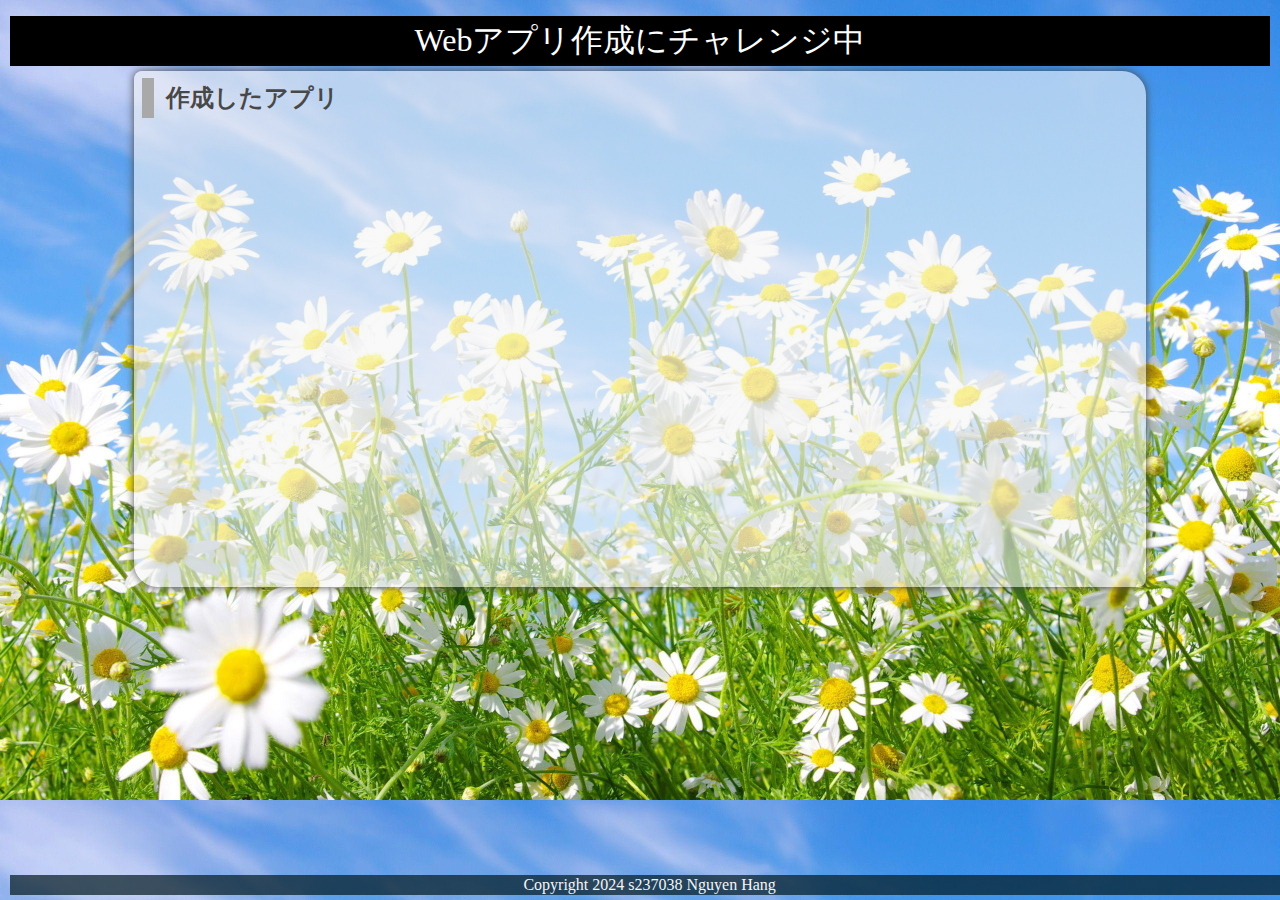
<file: index.html>
<!DOCTYPE html>
<html lang="ja">
  <head>
    <meta charset="UTF-8">
    <meta name="viewport" content="width=device-width, initial-scale=1.0">
    <title>グェンティハン</title>
    <meta name="description" content="グェンティハン">

    <link rel="icon" href="favicon.ico">
    <link rel="stylesheet" href="css/index.css">
  </head>

  <body>
    <!-- 見出し（みだし） -->
    <header class = "header">
      <h1>Webアプリ作成にチャレンジ中</h1>
    </header>
    
    <!-- 作成したアプリ -->
    <section class="container01">
      <h2>作成したアプリ</h2>
      <div class = "game">

        <div class="container01-01">
          <div class="item item01">
            <a href="01_omikuji/omikuji.html" title="今日の運勢を占うゲームです。"><img src="img/sakura.jpg" alt="おみくじ１"><br>おみくじ１</a>
          </div>
          <div class="item item01">
            <a href="02_omikuji/omikuji.html" title="音付きです。"><img src="img/omikuji2.png" alt="おみくじ２" class="img_omikuji2"><br>おみくじ２</a>
          </div>
          <div class="item item01">
            <a href="03_omikuji/omikuji.html" title="テキストも画像です。"><img src="img/omikuji3.png" alt="おみくじ３"><br>おみくじ３</a>
          </div>
          <div class="item item01">
            <a href="04_omikuji_kimetsu/omikuji_kimetsu.html" title="鬼滅の刃"><img src="img/zenitsu.png" alt="鬼滅の刃おみくじ"><br>鬼滅の刃<br>おみくじ</a>
          </div>
        </div>
        
        <div class="container01-02">
          <div class="item item01">
            <a href="05_calculator/calculator.html" title="かんたんな計算機です。"><img src="img/calc1.jpg" alt="計算機１"><br>計算機１</a>
          </div>
          
          <div class="item item01">
            <a href="06_calcuator(button)/calculator_button.html" title="=ボタンをつけた計算機です。"><img src="img/calc2.jpg" alt="計算機２"><br>計算機２</a>
          </div>
          
          <div class="item item01">
            <a href="07_calcuator(buttonkeyboat)/calculator_button.html" title="=全部ボタンの計算機です。"><img src="img/calc3.jpg" alt="計算機３"><br>計算機３</a>
          </div>
                    
          <div class="item item01">
            <a href="08_Time_guessing_quiz/timeguess.html" title="=時間当てクイズです"><img src="img/clock1.png" alt="クイズ">時間当て<br>クイズ</a>
          </div>
        </div>
        
        <div class="container01-03">
          <div class="item item01">
            <a href="09_memo/memo.html" title="メモアプリです。"><img src="img/memo.png" alt="memo"><br>memo</a>
          </div>
          
          <div class="item item01">
            <a href="10_memo/memo.html" title="メモアプリv1です。"><img src="img/memo1.png" alt="memo v1"><br>memo v1</a>
          </div>
          
          <div class="item item01">
            <a href="11_memo/memo.html" title="メモアプリv2です。"><img src="img/memo2.png" alt="memo v2"><br>memo v2</a>
          </div>
          
          <div class="item item01">
            <a href="12_memo/memo.html" title="メモアプリv3です。"><img src="img/memo3.png" alt="memo v3"><br>memo v3</a>
          </div>
          <div class="item item01">
            <a href="13_memo/memo.html" title="メモアプリv3です。"><img src="img/memo3.png" alt="memo v3"><br>memo v3</a>
          </div>
        </div>
        <div class="container01-04">
          <div class="item item02">
            <a href="14_tic_tac_toe/tic_tac_toe.html" title="player vs player"><img src="img/penguin.png" alt="〇✖ゲーム player vs player"><br>〇✖ゲーム player vs player</a>
          </div>
          
          <div class="item item02">
            <a href="15_tic_tac_toe/tic_tac_toe.html" title="vs computerです。"><img src="img/bear.png" alt="〇✖ゲーム"><br>〇✖ゲームvs computer</a>
          </div>
          <div class="item item02">
            <a href="16_tic_tac_toe_lv/tic_tac_toe.html" title="vs computer level付き。"><img src="img/bear.png" alt="〇✖ゲーム"><br>〇✖ゲームvs computer<br>level設定</a>
          </div>
        </div>

      </div>
      <div class="filler01"></div>
    </section>
    
    <!-- フッター -->
    <footer>
      <p>Copyright 2024 s237038 Nguyen Hang</p>
    </footer>
    <script src="js/index.js"></script>
  </body>
</html>
</file>
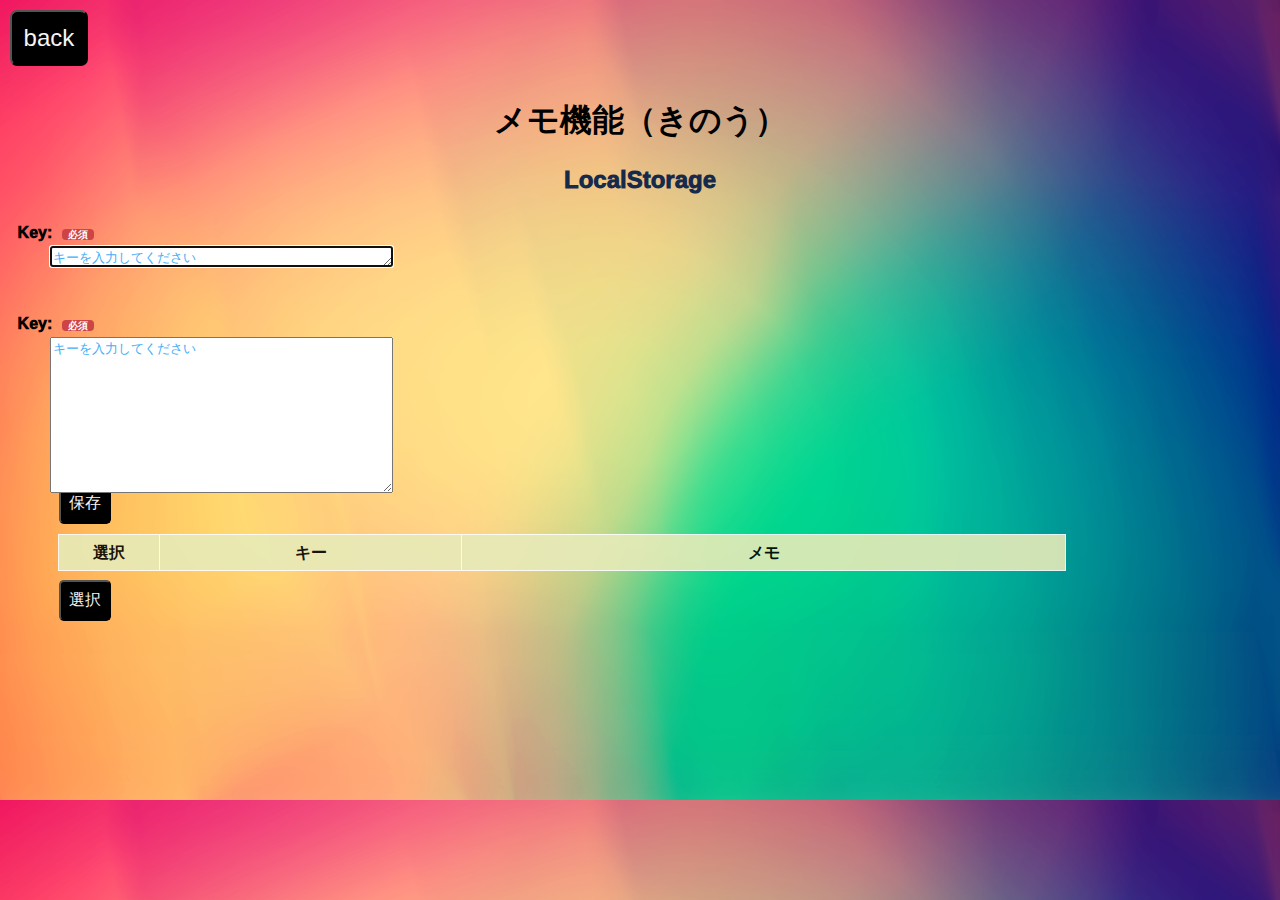
<file: 09_memo/memo.html>
<!DOCTYPE html>
<html lang="ja">
  <head>
    <meta charset="UTF-8">
    <meta name="viewport" content="width=device-width, initial-scale=1.0">
    <title>メモ機能（きのう）</title>

    <link rel="icon" href="hint.ico">
    <link rel="stylesheet" href="css/memo.css">
  </head>

  <body>
    <div class = "back">
      <button id="btn99" type="button" onclick="history.back()">back</button>
    </div>
    
    <header>
        <h1>メモ機能（きのう）</h1>
        <h2>LocalStorage</h1>
    </header>

    <main>
      <div class="field01">
       <label for="textKey">Key:</label>
       <textarea id="textKey" name="textKey" rows="1" cols="40" autofocus placeholder="キーを入力してください"></textarea>
      </div>
      
      <div class="field02">
        <label for="textMemo">Key:</label>
        <textarea id="textMemo" name="textMemo" rows="10" cols="40" placeholder="キーを入力してください"></textarea>
      </div>

      <div class="btn-area">
        <input id="save" type="submit" class="btn" value="保存">
      </div>

      <table id="table1">
        <tr>
          <th class="width10">選択</th>
          <th class="width30">キー</th>
          <th class="width60">メモ</th>
        </tr>
        <tbody id="list">
        </tbody>
       </table>
       <div class="btn-area">
        <input id="select" type="submit" class="btn" value="選択">
       </div>
       
    </main>
    <script src="js/memo.js"></script>
  </body>

</html>
</file>
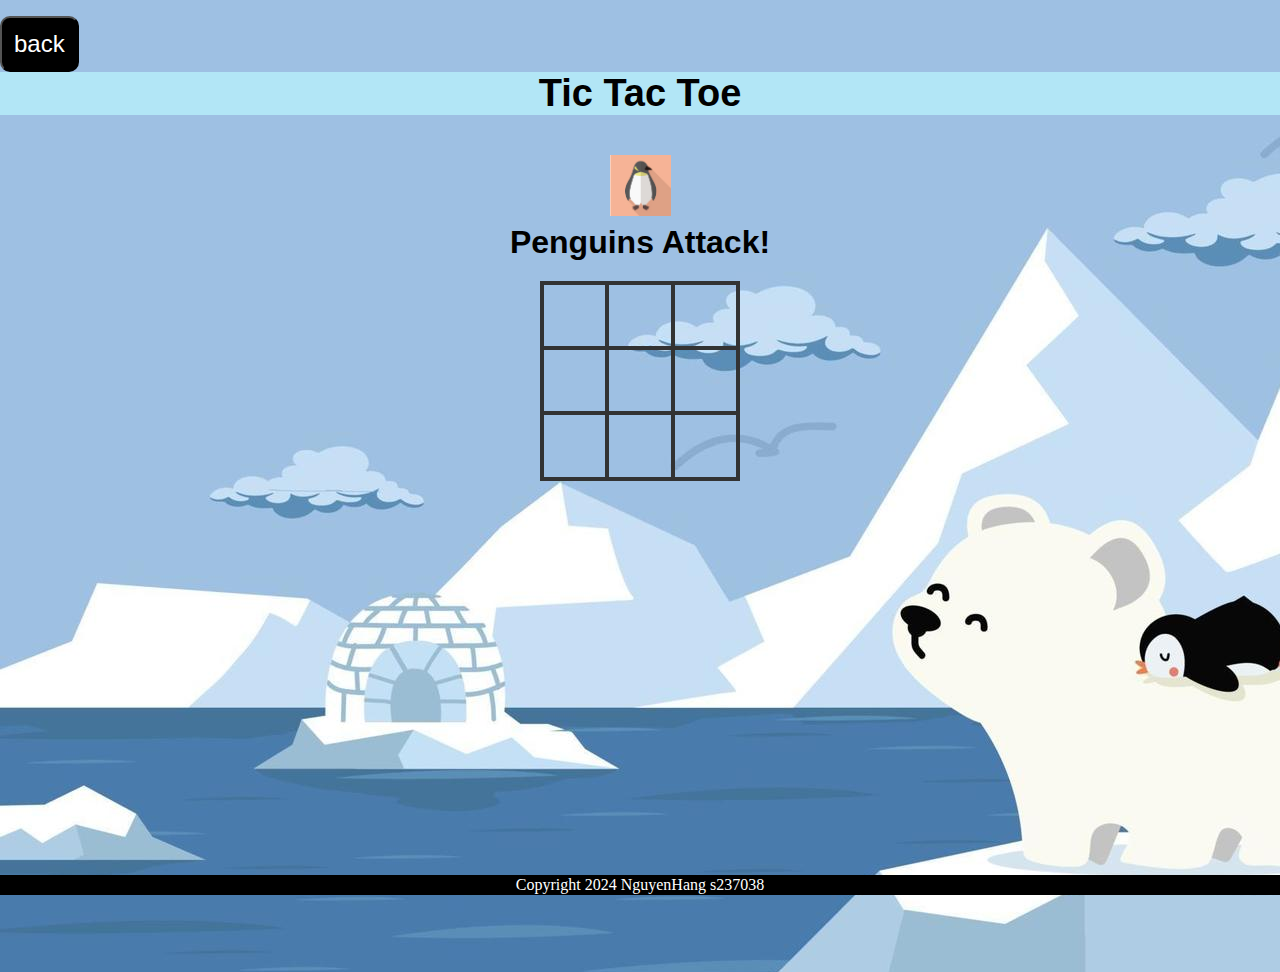
<file: 14_tic_tac_toe/tic_tac_toe.html>
<!DOCTYPE html>
<html lang="ja">
<head>
    <meta charset="UTF-8">
    <meta name="viewport" content="width=device-width, initial-scale=1.0">
    <title>Tic Tac Toe</title>
    <link rel="icon" href="tic_tac_toe.ico">
    <link rel="stylesheet" href="css/animate.css">
    <link rel="stylesheet" href="css/tic_tac_toe.css">
</head>
<body>
    <div class="back">
        <button id="btn99" class="btn" type="button" onclick="history.back()">back</button>
    </div>
    <div class="wrapper">
        <header>Tic Tac Toe</header>

        <div class="game-container">
            <div class="message-container">
                <div id="msgtext"></div>
            </div>
            <div class="squares-container">
                <div class="squares-box">
                    <div class="square" id="a_1"></div>
                    <div class="square" id="a_2"></div>
                    <div class="square" id="a_3"></div>
                    <div class="square" id="b_1"></div>
                    <div class="square" id="b_2"></div>
                    <div class="square" id="b_3"></div>
                    <div class="square" id="c_1"></div>
                    <div class="square" id="c_2"></div>
                    <div class="square" id="c_3"></div>
                </div>
            </div>
                <div class="btn-container">
                    <div class="js-hidden" id="newgame-btn">
                    <button id="btn90" class="btn" type="button">New Game</button>
                </div>
            </div>
        </div>
    </div>

    <footer>
        <p>Copyright 2024 NguyenHang s237038</p>
    </footer>
    <script src="https://ajax.googleapis.com/ajax/libs/jquery/1.12.0/jquery.min.js"></script>
    <script type="text/javascript" src="js/snowfall.jquery.min.js"></script>
    <script src="js/tic_tac_toe.js"></script>
</body>
</html>
</file>
<file: css/index.css>
@charset "utf-8";

html {
    /* ブラウザのデフォルトが16px                        */
    /* デフォルトの16pxの代わりに1emが10pxになるように調整 */
    font-size: 62.5%;
}

/* 「*」はユニバーサルセレクタ（すべての要素を対象にするセレクタ）でbox-sizing: border-box;を指定 */
/* この指定（してい）はborderとpaddingをボックスサイズ（widthとheight）の中に含めて算出するので、スタイリングがしやすい*/
*, *::before, *::after {
    box-sizing: border-box;
}

body{
    line-height: 1.5;
    color: rgb(73, 72, 72);
    font-size: 1.6rem; /* 16px */
    font-family: "Helvetica Neue",
    Arial,
    "Hiragino Kaku Gothic ProN",
    "Hiragino Sans",
    Meiryo,
    sans-serif;
    text-align: center;
    background-image: url(../img/background1.jpg);
    background-size: cover;
    overflow: hidden;
}

header, footer, h1, h2, h3, p, div, .container01, .filler01 {
    margin: 0.2em 0em 0em 0em;
    padding: 0.1em;
}

/*****************************/
/* 見出し（みだし）           */
/*****************************/
h1 {
    font: 2em Rajdhani, "Noto Sans JP";
    color: rgb(255, 255, 255);
    background-image: radial-gradient(circle 250px at center, #000000 0%, #000000 47%, #000000 100%);
}

h2{
    padding-left: 0.5em;
    border-left: solid 0.5em darkgray;
    text-align: left;
}

/*****************************/
/* ページ                    */
/*****************************/
.wrapper {
    position: relative;/*相対位置*/
    max-width: 100vw;  /*すべての要素をbox-sizing:border-boxとしているので全て含めてmin-width:100vwに*/
    min-height: 100vh; /*すべての要素をbox-sizing:border-boxとしているので全て含めてmin-height:100vhに*/
    margin: 0;
    padding: 0;
    padding-bottom: 23px;/*footer+paddingの高さ*/
    text-align: center;
}
/*****************************/
/* セクション(section)        */
/*****************************/
.container01 {
    margin-right: auto;
    margin-left: auto;
    padding-left: 0.5em;
    width: 80%;
    border-radius: 0.5em 1.5em;
    background-color:rgba(245, 245, 245, 0.6);
    box-shadow:0 0 0.5em rgb(73, 72, 72);
}
main > p {
    font: 1.2em bold;
}

/*****************************/
/* アンカー(anchor)           */
/*****************************/
a {
    color: black;
    font-weight: 900;
    text-decoration: none;
        /* https://developer.mozilla.org/ja/docs/Web/CSS/text-decoration */
}

/* mouseoverでグレースケール */
a:hover{
    opacity: 0.5;
    filter: grayscale(100%);
}

/*****************************/
/* container  item           */
/*****************************/
.container01-01 , .container01-02, .container01-03 , .container01-04 {
    display: flex;
        /*https://developer.mozilla.org/ja/docs/Web/CSS/CSS_Flexible_Box_Layout*/
    flex-wrap:wrap;
        /*https://developer.mozilla.org/ja/docs/Web/CSS/flex-wrap*/
    justify-content: space-evenly;
        /*https://developer.mozilla.org/ja/docs/Web/CSS/justify-content*/
    font-size: 0.7em;
}

.item01{
    position: relative;
    width: 6em;
    height: 9em;
    margin: 0;
    line-height: 1em;
    overflow: hidden;
    opacity: 0; /*最初が透明*/
}

.item02{
    position: relative;
    width: 6em;
    height: 12em;
    margin: 0;
    line-height: 1em;
    overflow: hidden;
    opacity: 0; /*最初が透明*/
}

.fade-in{
    animation: fadein 1.5s ease-out forwards;
}
@keyframes fadein {
    0%{
        opacity: 0;
        transform: translateX(20px);
    }
    100% {
        opacity: 1;
        transform: translateX(0px);
    }
}

.item01 img, .item02 img{
    width: 6em;
    height: auto;
}

.item01 .img_omikuji2{
    width: auto;
    height: 6em;
    overflow: hidden;
}

/*****************************/
/* フッター                   */
/*****************************/
footer> p {
    position: absolute;/*←絶対位置*/
    bottom: 5px; /*下に固定*/
    width: 100%;
    margin: 0px;
    padding: 1px;
    color: whitesmoke;
    font: 1em Rajdhani;
    text-align: center;
    background: rgba(1, 24, 31, 0.7);
}
/*******************************************************/
/* レスポンシブ対応　メディアクエリを使ってCSSを切り替える */
/* https://www.design-memo.com/coding/css-media-queries */
/* mobileのときのスタイル */
/*******************************************************/
@media screen and (max-width: 480px) {
    body{
        background-size: auto 1000px;
    }
}
</file>
<file: 09_memo/css/memo.css>
@charset "utf-8";

html {
    /* ブラウザのデフォルトが16px                        */
    /* デフォルトの16pxの代わりに1emが10pxになるように調整 */
    font-size: 62.5%;
  }

body{
  line-height: 1.5;
  font-size: 1.6rem; /* 16px */
  font-family: "Helvetica Neue",
  Arial,
  "Hiragino Kaku Gothic ProN",
  "Hiragino Sans",
  Meiryo,
  sans-serif;
  text-align: center;
  /*background-color:rgba(233, 168, 227, 0.6);*/
  background-blend-mode: soft-light;
  background-image: url(../img/background1.png);
  background-size: cover;
}

header, main, footer, h1, h2, h3, p, div, table, .field, .btn-area, .filler01 {
    margin: 0.5em 0em 0em 0em;
    padding: 0.1em;
}
th, td {
    line-height: 1.2em;
    padding: 0.1em;
}
/*******************************************************/
/* 見出し                                              */
/*******************************************************/
h1 {
    color: rgb(0, 0, 0);
}
h2 {
    /* color: grey; */
    color: rgb(23, 42, 76);
    font-weight: 1000;
}

/*******************************************************/
/* メイン                                              */
/*******************************************************/
/* KEY 入力エリア */
.field01 {
  position: relative;
  height: 5em;
}
/* MEMO 入力エリア */
.field02 {
  position: relative;
  height: 10em;
}
/* ラベル */
label {
  position: absolute;
  left:0.5em;
  color: rgb(0, 0, 0);
  font-weight: 1000;
}
label::after{
  margin-left: 1.0em;
  padding: 0px 6px 0px 6px;
  border-radius: 4px;
  font-size: 0.6em;
  color: white;
  background-color: #C44;
  content: "必須";
}

/* ★自分でコーディングする！(code by yourself) ... 疑似要素「::after」を使って、「必須」の文字を定義する。*/

/* テキストエリア */
textarea{
  position: absolute;
  top: 2em;
  left: 3em;

}
/*placeholder*/
textarea::placeholder{
  color: #46aef7;
}

/* ★自分でコーディングする！(code by yourself)...  疑似要素「::placeholder」を使って、textareaの文字の色を定義する。*/

/* ボタン */
.btn-area{
  margin-left:3em;
  text-align: left;
}
#save, #select{
  padding: 0.5em;
  border-radius: 0.3em;
  color: whitesmoke;
  font-size: 1em;
  background: rgb(0, 0, 0);
  cursor: pointer; /*カーソルをポインターの形（かたち）にする*/
}
table{
  table-layout: fixed;
  width: 80%;
  margin-left: 3em;
  border-collapse: collapse;
  opacity: 0.9;
}
table th, table td{
  padding: 0.5em 0;
  border: solid 0.1em #fff;
  color: rgb(0, 0, 0);
  text-align: center;
}
table tr{
  background: #e7ebb9;
}
.width10 {
  width: 10%;
}
.width30 {
  width: 30%;
}
.width60 {
  width: 60%;
}


/********************************************************/
/* レスポンシブ対応　メディアクエリを使ってCSSを切り替える */
/* https://www.design-memo.com/coding/css-media-queries */
/********************************************************/
/* mobileのときのスタイル */
@media screen and (max-width: 480px) {
  /* ラベル */
  label {
    left:0.1em;
  }

  /* テキストエリア */
  textarea{
    left: 0.1em;
  }

  /* ボタン */
  .btn-area{
    margin-left:0.1em;
  }
  
  table{
    width: 100%;
    margin-left: 0.1em;
  }
}

/*******************************************************/
/* class=back                                         */
/* id=btn99 backボタン                                 */
/*******************************************************/
.back{
  text-align: left;
}
#btn99{
  padding: 0.5em;
  border-radius: 0.3em;
  color: whitesmoke;
  font-size: 1.5em;
  background: rgb(0, 0, 0);
  cursor: pointer; /*カーソルをポインターの形（かたち）にする*/
}
</file>
<file: 14_tic_tac_toe/css/tic_tac_toe.css>
@charset "utf-8";
html{
    font-size:16px;
}
*, *::before, *::after{
    box-sizing: border-box;
}

body{
    margin:0;
    line-height: normal;
    font-family: "Helvetica Neue",
    Arial,
    "Hiragino Sans",
    Meiryo,
    sans-serif;
    background-image:url(../img/animal.jpg); 
    overflow: hidden;
}

p{
    margin: 0;
    padding: 0;
}

header{
    margin-top: 8;
    color: rgb(0, 0, 0);
    font-size: 38px;
    font-weight: bold;
    text-align: center;
    background: rgb(178, 230, 246);
    position: relative;
    bottom: 0;
}
.wrapper{
    position: relative;
    max-width: 100vw;
    min-height: 100vh;
    margin: 0;
    padding: 0;
    padding-bottom:23px;
    text-align: center;
}
.game-container{
  padding: 40px 0;

}
.message-container {
  margin-bottom: 20px;
  font-size: 2em;
  font-weight: bold;
  overflow: hidden;
  
}







.js-hidden {
  display: none;
}


.squares-container{
  display: flex;
  flex-wrap: wrap;
  margin: 0 auto;
  width: 200px;
}
.squares-box {
  width: 200px;
  height: 200px;
  display: flex;
  flex-wrap: wrap;
  border: solid 2px #333;
}
.square {
  position: relative;
  width: calc(196px /3);
  height: calc(196px /3);
  border: solid 2px #333;
}
.js-pen-checked::before{
  position: absolute;
  top: 0;
  left: 0;
  width: 61px;
  height: 61px;
  content: '';
  background-image: url(../img/penguins.jpg);
  background-size: contain;
}
.js-bear-checked::before{
  position: absolute;
  top: 0;
  left: 0;
  width: 61px;
  height: 61px;
  content: '';
  background-image: url(../img/whitebear.jpg);
  background-size: contain;
}
.js-unclickable {
  pointer-events: none;
}
/*winter-line hight-light*/
.js-pen_highLight {
  border: solid 2px red;
}
.js-bear_highLight {
  border: solid 2px blue;
}
.btn{
  margin-top: 8px;
  padding: 12px;
  border-radius: 10px;
  color: rgb(255, 255, 255);
  font-size: 24px;
  background:rgb(0, 0, 0);
  user-select: none;
  cursor: pointer;
}
.back{
  margin-top: 8px;
  text-align: left;
}
footer> p {
    position: absolute;
    bottom: 5px;
    width: 100%;
    margin: 0px;
    padding: 1px;
    color: rgb(255, 255, 255);
    font: 16px Rajdhani;
    text-align: center;
    background: rgb(0, 0, 0);
}
@media screen and (max-width: 480px) {
  .wrapper{
      background-position: 23px;
  }
  .btn-container {
    padding-top: 2px;
  }
}

/*New Gameボタン*/
.btn-container{
  padding-top: 40px;
}

#btn90:hover {
  background-color: rgb(33, 89, 242);
  transition-duration: 0.4s;
}
</file>
